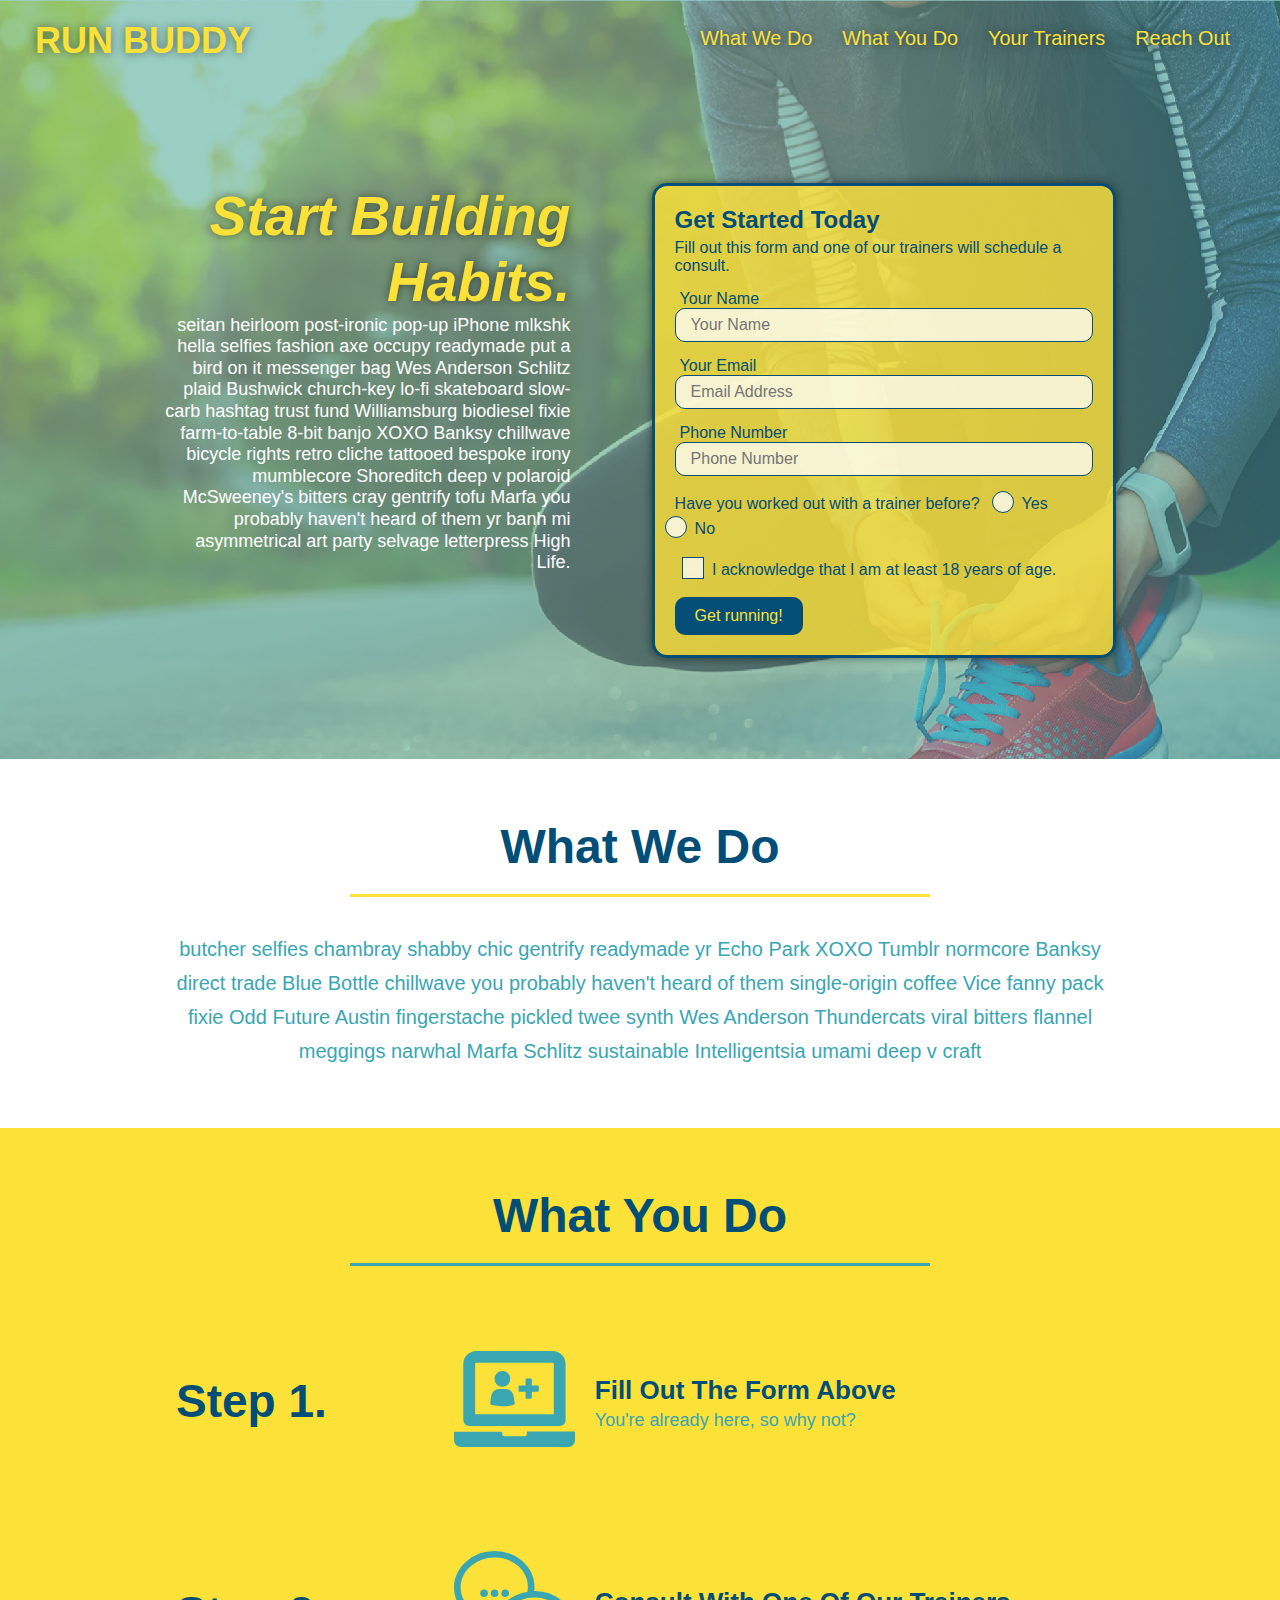
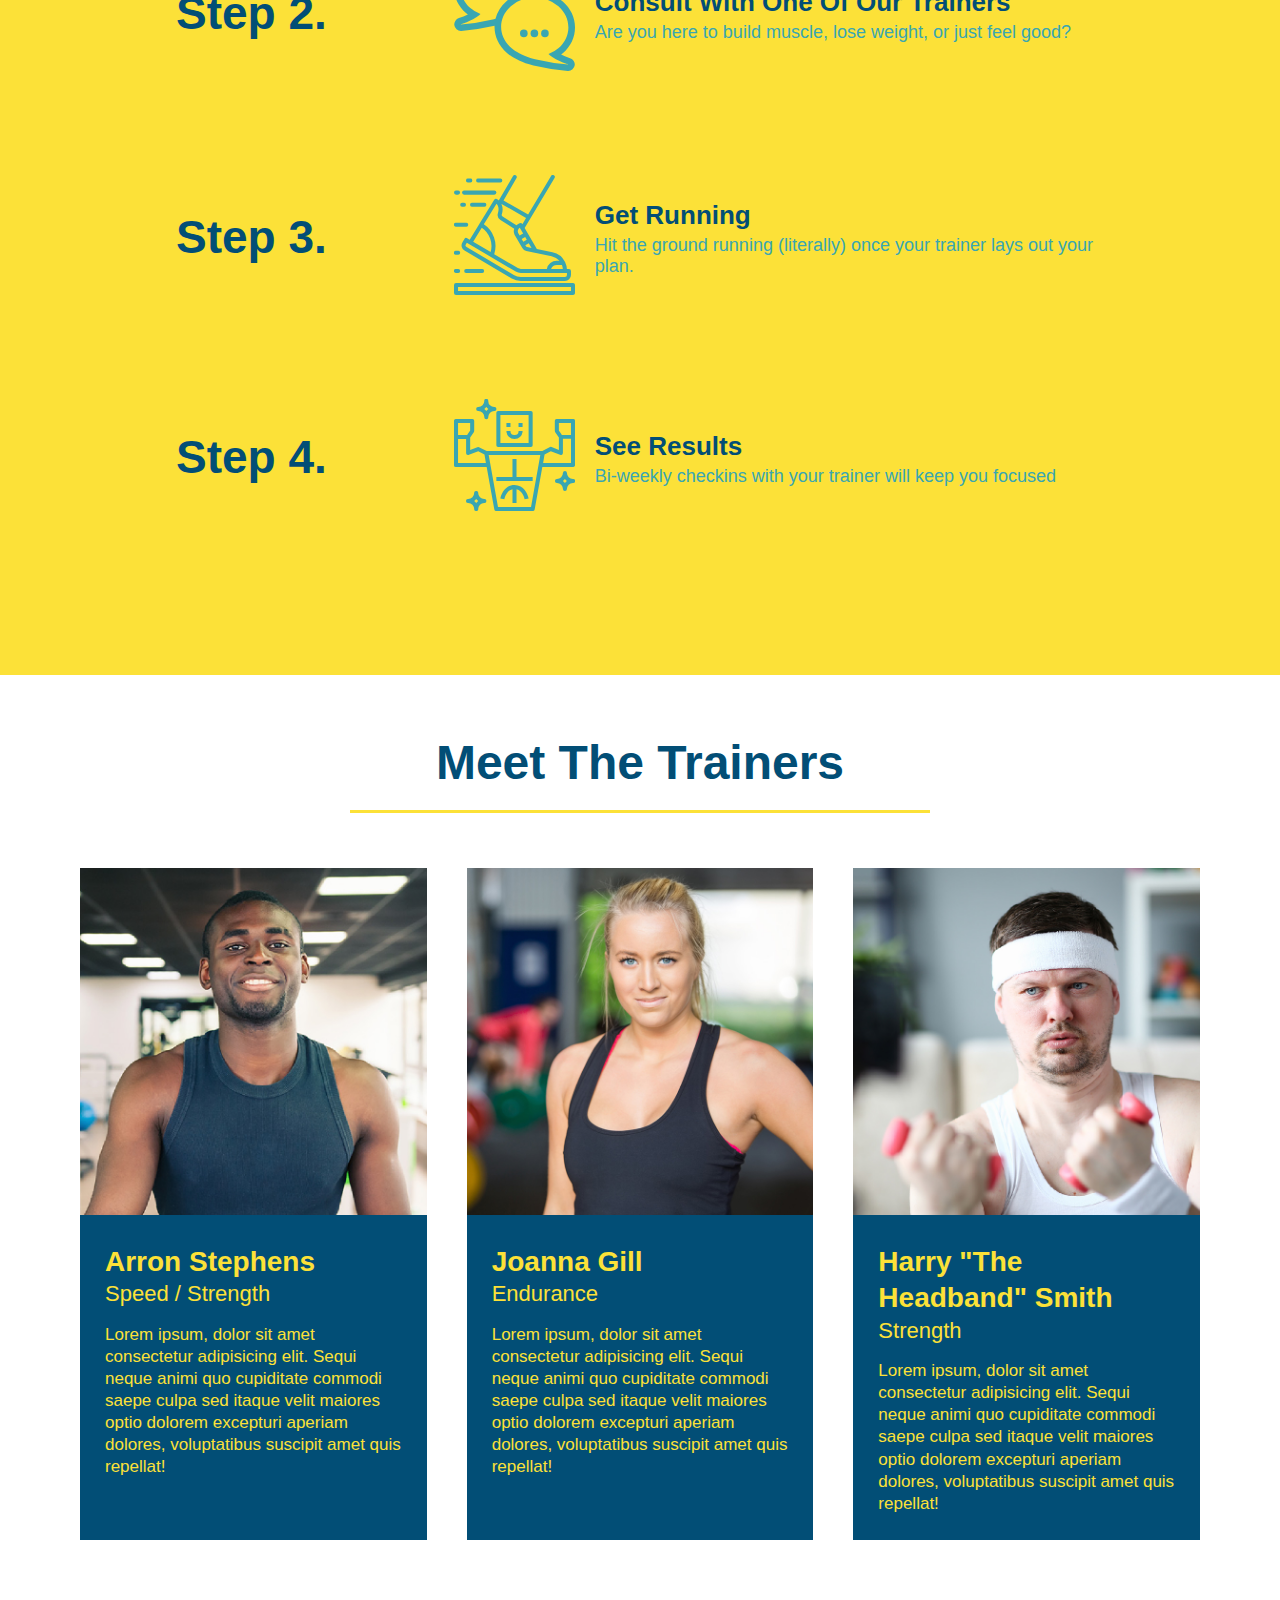
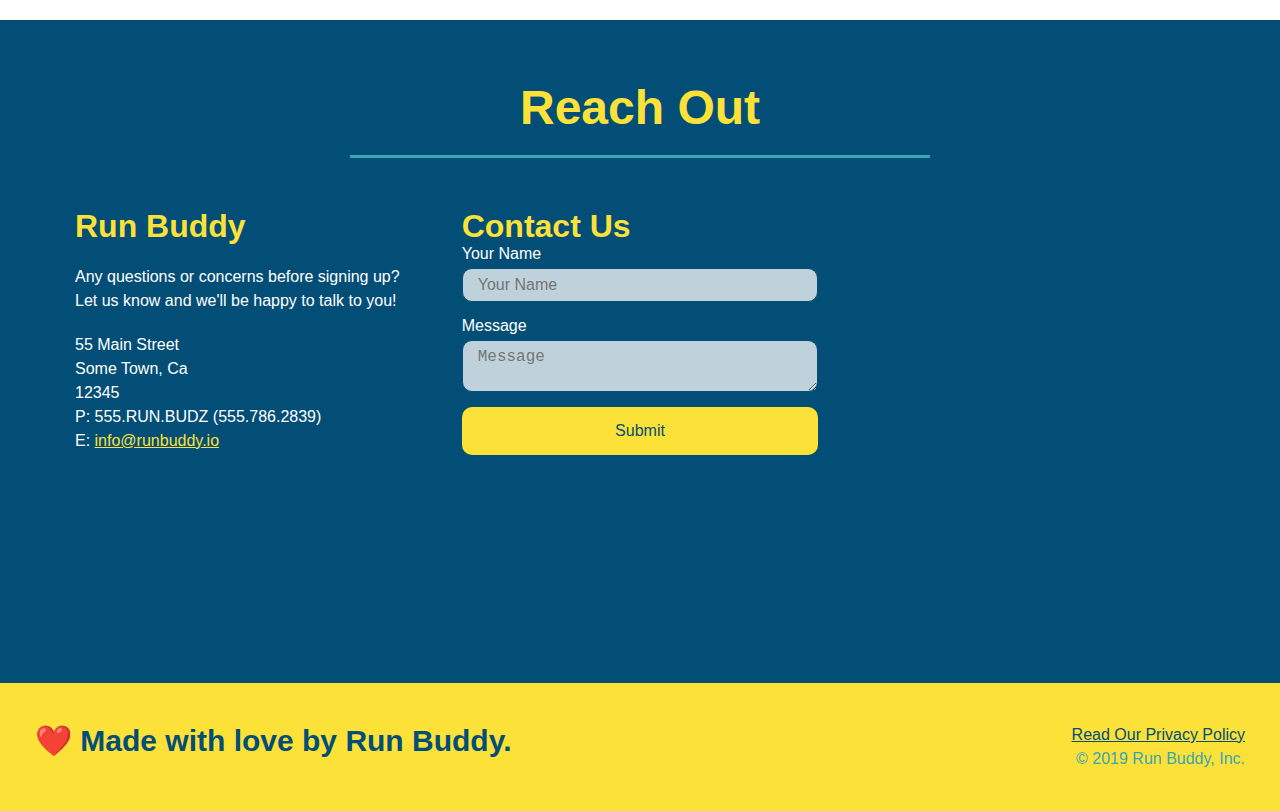
<file: index.html>
<!DOCTYPE html>
<html lang="en">
  <head>
    <meta charset="UTF-8" />
    <meta name="viewport" content="width=device-width, initial-scale=1.0" />
    <link rel="stylesheet" href="./assets/css/style.css">
    <title>Run Buddy</title>
  </head>
  <body>
    <!-- navigation tags - block level element -->
    <header>
      <h1>
        <a href="/">RUN BUDDY</a>
      </h1>
      <nav>
        <ul>
          <li>
            <a href="#what-we-do">What We Do</a>
          </li>
          <li>
            <a href="#what-you-do">What You Do</a>
          </li>
          <li>
            <a href="#your-trainers">Your Trainers</a>
          </li>
          <li>
            <a href="#reach-out">Reach Out</a>
          </li>
        </ul>
      </nav>
    </header>
    <!-- end navigation -->

    <!-- hero/jumbotron -->
    <section class="hero">
      <div class="hero-cta">
        <h2>Start Building Habits.</h2>
        <p>
          seitan heirloom post-ironic pop-up iPhone mlkshk hella selfies fashion axe occupy readymade put a bird on it
          messenger bag Wes Anderson Schlitz plaid Bushwick church-key lo-fi skateboard slow-carb hashtag trust fund
          Williamsburg biodiesel fixie farm-to-table 8-bit banjo XOXO Banksy chillwave bicycle rights retro cliche
          tattooed bespoke irony mumblecore Shoreditch deep v polaroid McSweeney's bitters cray gentrify tofu Marfa you
          probably haven't heard of them yr banh mi asymmetrical art party selvage letterpress High Life.
        </p>
      </div>

      <div class="hero-form">
        <h3>Get Started Today</h3>
        <p>Fill out this form and one of our trainers will schedule a consult.</p>
        <form>
          <label for="name">Your Name</label>
          <input type="text" placeholder="Your Name" id="name" name="name" class="form-input" />
          <label for="email">Your Email</label>
          <input type="email" placeholder="Email Address" id="email" name="email" class="form-input" />
          <label for="phone">Phone Number</label>
          <input type="tel" placeholder="Phone Number" name="phone" id="phone" class="form-input" />
          <p>
            Have you worked out with a trainer before?
            <span class="radio-wrapper">
              <input type="radio" name="trainer-confirm" id="trainer-yes" />
              <label for="trainer-yes">Yes</label>
            </span>
            <span class="radio-wrapper">
              <input type="radio" name="trainer-confirm" id="trainer-no" />
              <label for="trainer-no">No</label>
            </span>
          </p>
          <p>
            <span class="checkbox-wrapper">
              <input type="checkbox" name="checkpoint1" id="checkbox" />
              <label for="checkbox">I acknowledge that I am at least 18 years of age.</label>
            </span>
          </p>
          <button type="submit">
            Get running!
          </button>
        </form>
      </div>
    </section>
    <!-- end header -->

    <!-- "what we do" start - <section> -->
    <section id="what-we-do" class="intro">
      <div class="flex-row">
        <h2 class="section-title primary-border">
          What We Do
        </h2>
      </div>
      <div class="flex-row">
        <p>
          butcher selfies chambray shabby chic gentrify readymade yr Echo Park XOXO Tumblr normcore Banksy direct trade  Blue Bottle chillwave you probably haven't heard of them single-origin coffee Vice fanny pack fixie Odd Future Austin fingerstache pickled twee synth Wes Anderson Thundercats viral bitters flannel meggings narwhal Marfa Schlitz sustainable Intelligentsia umami deep v craft
        </p>
      </div>
    </section>
    <!-- end "what we do" -->

    <!-- "what you do" start -->
    <section id="what-you-do" class="steps">
      <div class="flex-row">
        <h2 class="section-title secondary-border">
          What You Do
        </h2> 
      </div>
      <div class="step">
        <h3>Step 1.</h3>
        <div class="step-info">
          <div class="step-img">
            <img src="./assets/images/step-1.svg" alt="" />
          </div>
          <div class="step-text">
            <h4>Fill Out The Form Above</h4>
            <p>You're already here, so why not?</p>
          </div>
        </div>
      </div>
      <div class="step">
        <h3>Step 2.</h3>
        <div class="step-info">
          <div class="step-img">
            <img src="./assets/images/step-2.svg" alt="" />
          </div>
          <div class="step-text">
            <h4>Consult With One Of Our Trainers</h4>
            <p>Are you here to build muscle, lose weight, or just feel good?</p>
          </div>
        </div>
      </div>
      <div class="step">
        <h3>Step 3.</h3>
        <div class="step-info">
          <div class="step-img">
            <img src="./assets/images/step-3.svg" alt="" />
          </div>
          <div class="step-text">
            <h4>Get Running</h4>
            <p>Hit the ground running (literally) once your trainer lays out your plan.</p>
          </div>
        </div>
      </div>
      <div class="step">
        <h3>Step 4.</h3>
        <div class="step-info">
          <div class="step-img">
            <img src="./assets/images/step-4.svg" alt="" />
          </div>
          <div class="step-text">
            <h4>See Results</h4>
            <p>Bi-weekly checkins with your trainer will keep you focused</p>
          </div>
        </div>
      </div>
    </section>
    <!-- "what you do" end -->

    <!-- "meet the trainers" start -->
    <section id="your-trainers">
      <div class="flex-row">
        <h2 class="section-title primary-border">
          Meet The Trainers
        </h2>
      </div>

      <div class="trainers">
        <article class="trainer">
          <img src="./assets/images/trainer-1.jpg" alt="Arron Stephens in his workout clothes, ready to pump iron" />
          <div class="trainer-bio">
            <h3 class="trainer-name">Arron Stephens</h3>
            <h4 class="trainer-role">Speed / Strength</h4>
            <p>Lorem ipsum, dolor sit amet consectetur adipisicing elit. Sequi neque animi quo cupiditate commodi saepe culpa sed itaque velit maiores optio dolorem excepturi aperiam dolores, voluptatibus suscipit amet quis repellat!</p>
          </div>
        </article>

        <article class="trainer">
          <img src="./assets/images/trainer-2.jpg" alt="Joanna Gill cooling off after a work out" />
          <div class="trainer-bio">
            <h3 class="trainer-name">Joanna Gill</h3>
            <h4 class="trainer-role">Endurance</h4>
            <p>Lorem ipsum, dolor sit amet consectetur adipisicing elit. Sequi neque animi quo cupiditate commodi saepe culpa sed itaque velit maiores optio dolorem excepturi aperiam dolores, voluptatibus suscipit amet quis repellat!</p>
            </div>
          </article>

        <article class="trainer">
          <img src="./assets/images/trainer-3.jpg" alt="Harry Smith wearing a headband and lifting comically small pink weights" />
          <div class="trainer-bio">
            <h3 class="trainer-name">Harry "The Headband" Smith</h3>
            <h4 class="trainer-role">Strength</h4>
            <p>Lorem ipsum, dolor sit amet consectetur adipisicing elit. Sequi neque animi quo cupiditate commodi saepe culpa sed itaque velit maiores optio dolorem excepturi aperiam dolores, voluptatibus suscipit amet quis repellat!</p>
          </div>
        </article>
      </div>
    </section>
    <!-- "meet the trainers" end -->

    <!-- "reach out" start -->
    <section id="reach-out" class="contact">
      <div class="flex-row">
        <h2 class="section-title secondary-border">
          Reach Out
        </h2>
      </div>

      <div class="contact-info">
        <div>
          <h3>Run Buddy</h3>
          <p>
            Any questions or concerns before signing up? 
            <br/>
            Let us know and we'll be happy to talk to you!
          </p>

          <address>
            55 Main Street <br/>
            Some Town, Ca <br/>
            12345<br/>
            P: 555.RUN.BUDZ (555.786.2839)<br/>
            E: <a href="mailto:info@runbuddy.io">info@runbuddy.io</a>
          </address>
          
        </div>

        <div class="contact-form">
          <h3>Contact Us</h3>
          <form>
            <label for="contact-name">Your Name</label>
            <input type="text" id="contact-name" placeholder="Your Name" />
        
            <label for="contact-message">Message</label>
            <textarea id="contact-message" placeholder="Message"></textarea>
        
            <button type="submit">Submit</button>
          </form>
        </div>
        
        <iframe
          src="https://www.google.com/maps/embed?pb=!1m14!1m12!1m3!1d12182.30520634488!2d-74.0652613!3d40.2407219!2m3!1f0!2f0!3f0!3m2!1i1024!2i768!4f13.1!5e0!3m2!1sen!2sus!4v1561060983193!5m2!1sen!2sus"
          frameborder="0" style="border:0" allowfullscreen>
        </iframe>
      </div>
    </section>
    <!-- "reach out" end -->

    <!-- footer -->
    <footer>
      <h2>❤️ Made with love by Run Buddy.</h2>
      <div>
        <a href="./privacy-policy.html">Read Our Privacy Policy</a><br/>
        &copy; 2019 Run Buddy, Inc.
      </div>
    </footer>
    <!-- footer end -->
  </body>
</html>
</file>
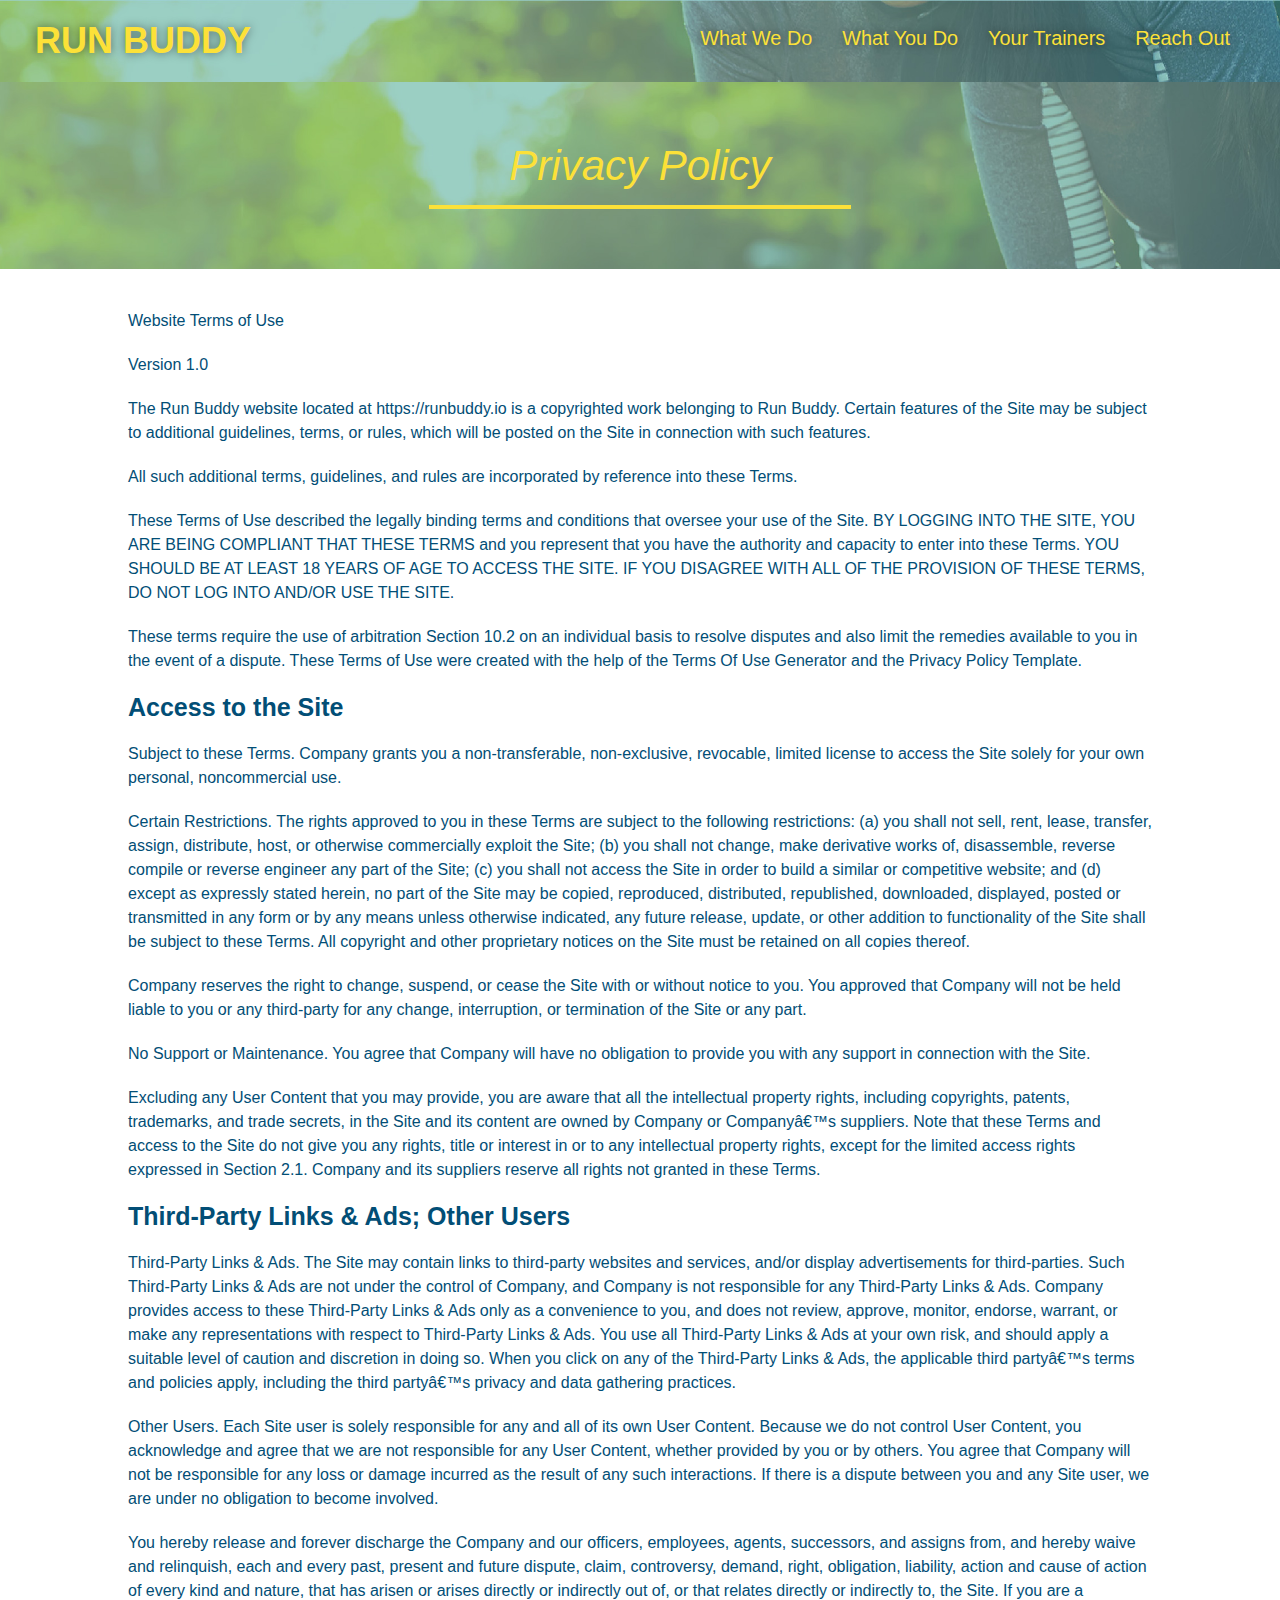
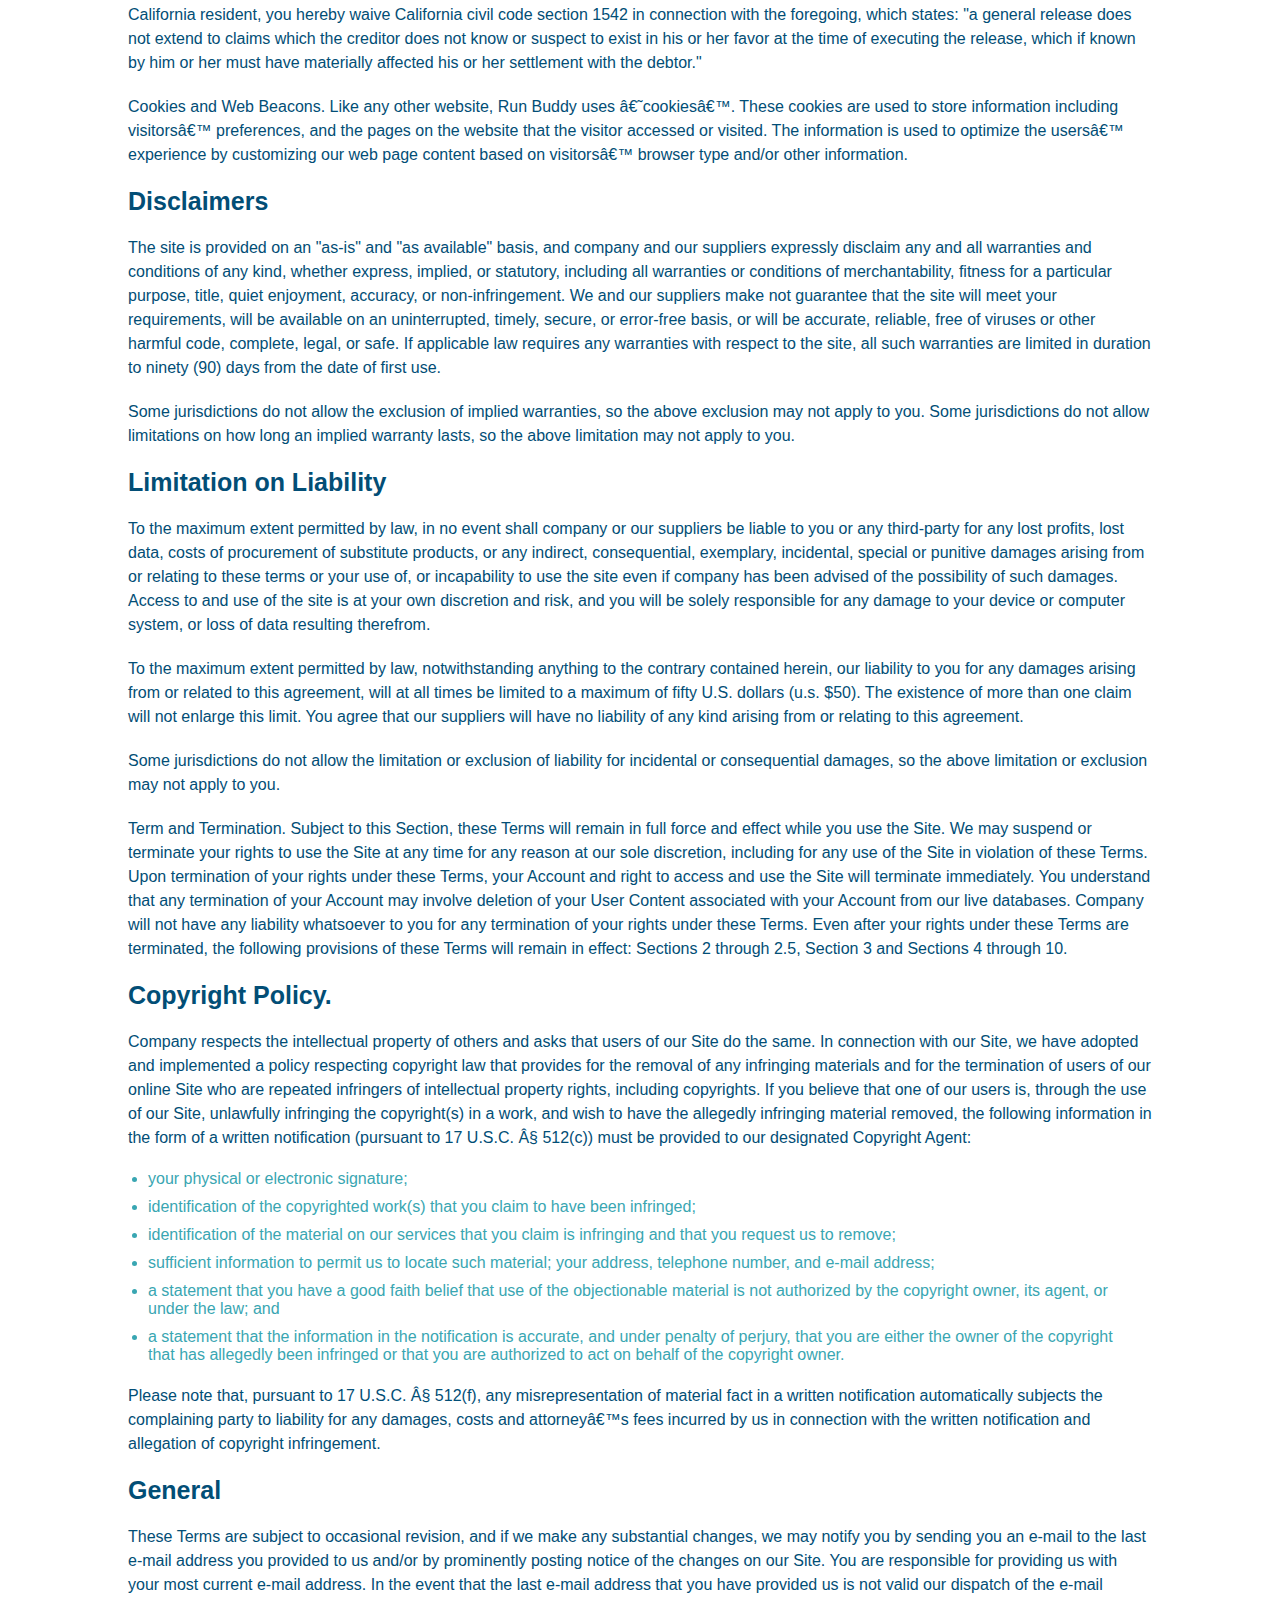
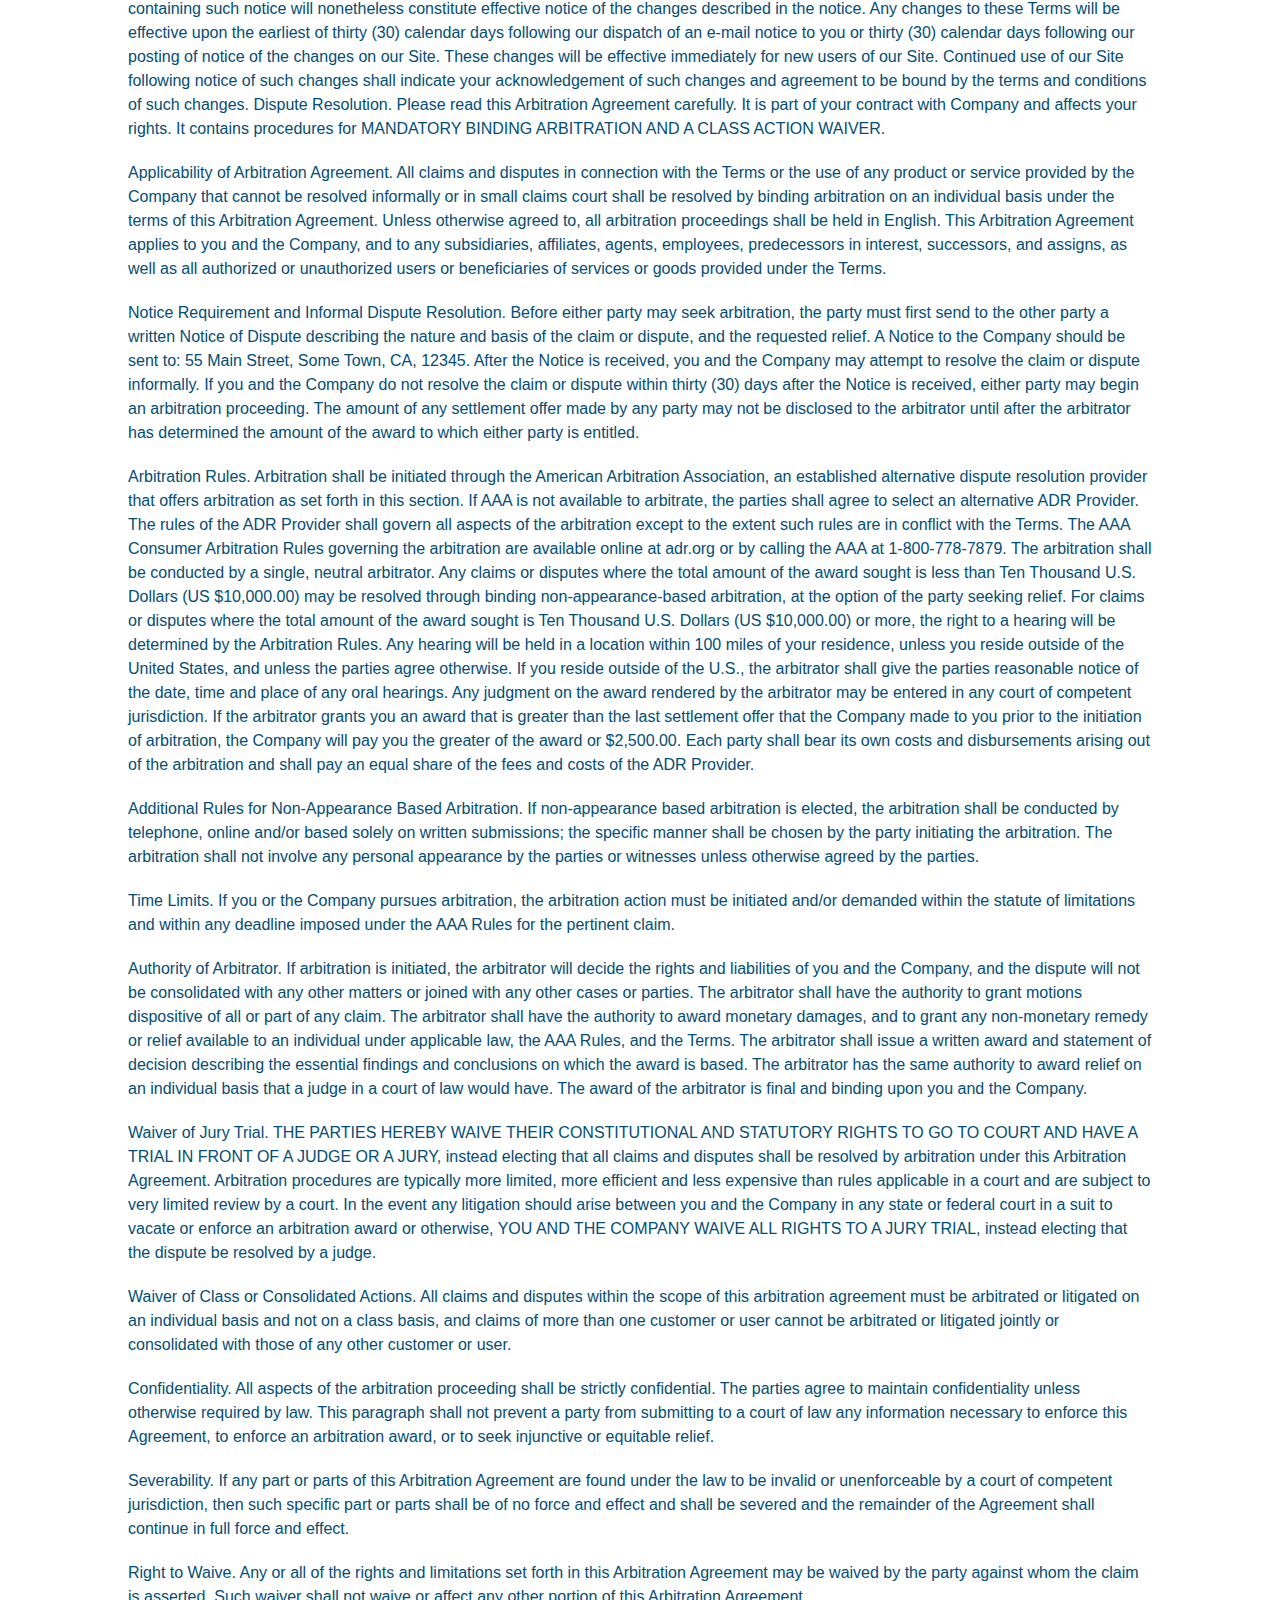
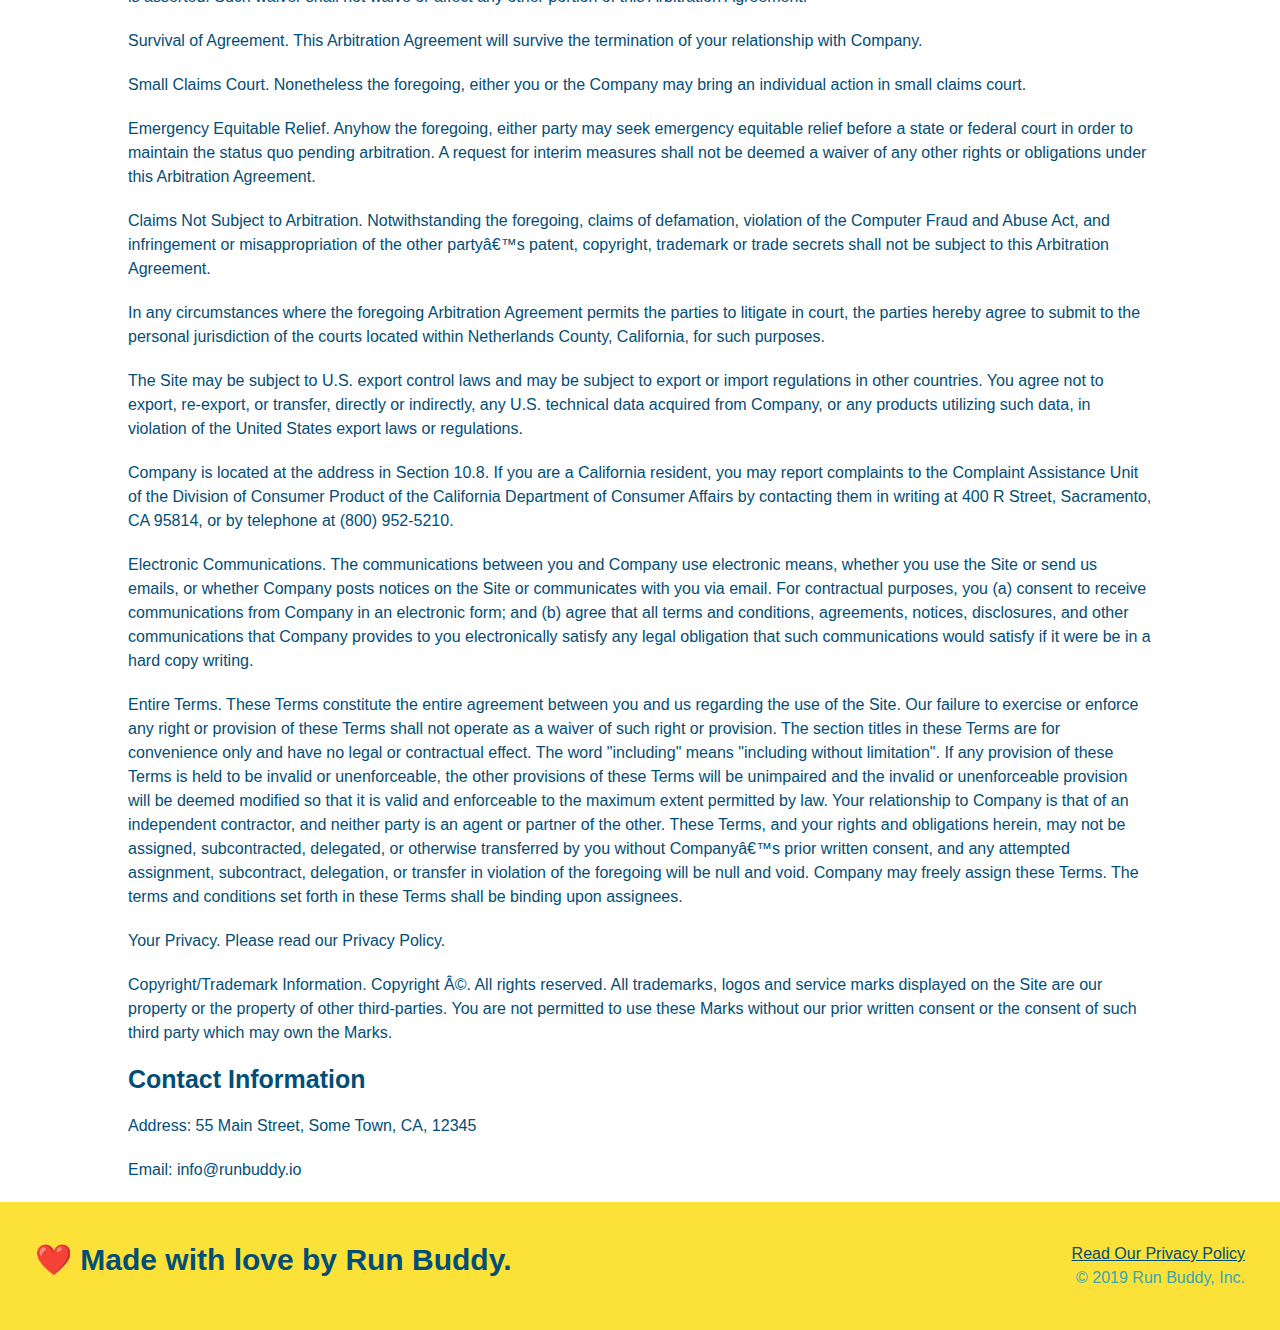
<file: privacy-policy.html>
<!DOCTYPE html>
<html lang="en">
<head>
    <meta charset="UTF-8">
    <meta name="viewport" content="width=device-width, initial-scale=1.0">
    <link rel="stylesheet" href="./assets/css/style.css" />
    <link rel="stylesheet" href="./assets/css/secondary-styles.css" />
    <title>Privacy Policy - Run Buddy</title>
</head>
<body>
    <!--navigation-->
    <header>
        <h1>
            <a href="/">RUN BUDDY</a>
        </h1>
        <nav>
            <!--Unordered List Element-->
            <ul>
                <!--List Item Element-->
                <li>
                    <!--Anchor Element-->
                    <a href="./index.html#what-we-do">What We Do</a>
                </li>
                <li>
                    <a href="./index.html#what-you-do">What You Do</a>
                </li>
                <li>
                    <a href="./index.html#your-trainers">Your Trainers</a>
                </li>
                <li>
                    <a href="./index.html#reach-out">Reach Out</a>
                </li>
            </ul>
        </nav>
    </header>

    <section class="hero">
        <h2 class="page-title">
            Privacy Policy
        </h2>
    </section>

    <article class="secondary-content">
      <p>
        Website Terms of Use
      </p>

      <p>
        Version 1.0
      </p>

      <p>
        The Run Buddy website located at https://runbuddy.io is a copyrighted work belonging to Run Buddy. Certain
        features of the Site may be subject to additional guidelines, terms, or rules, which will be posted on the Site
        in connection with such features.
      </p>

      <p>
        All such additional terms, guidelines, and rules are incorporated by reference into these Terms.
      </p>

      <p>
        These Terms of Use described the legally binding terms and conditions that oversee your use of the Site. BY
        LOGGING INTO THE SITE, YOU ARE BEING COMPLIANT THAT THESE TERMS and you represent that you have the authority
        and capacity to enter into these Terms. YOU SHOULD BE AT LEAST 18 YEARS OF AGE TO ACCESS THE SITE. IF YOU
        DISAGREE WITH ALL OF THE PROVISION OF THESE TERMS, DO NOT LOG INTO AND/OR USE THE SITE.
      </p>

      <p>
        These terms require the use of arbitration Section 10.2 on an individual basis to resolve disputes and also
        limit the remedies available to you in the event of a dispute. These Terms of Use were created with the help of
        the Terms Of Use Generator and the Privacy Policy Template.
      </p>

      <h3>
        Access to the Site
      </h3>

      <p>
        Subject to these Terms. Company grants you a non-transferable, non-exclusive, revocable, limited license to
        access the Site solely for your own personal, noncommercial use.
      </p>

      <p>
        Certain Restrictions. The rights approved to you in these Terms are subject to the following restrictions: (a)
        you shall not sell, rent, lease, transfer, assign, distribute, host, or otherwise commercially exploit the Site;
        (b) you shall not change, make derivative works of, disassemble, reverse compile or reverse engineer any part of
        the Site; (c) you shall not access the Site in order to build a similar or competitive website; and (d) except
        as expressly stated herein, no part of the Site may be copied, reproduced, distributed, republished, downloaded,
        displayed, posted or transmitted in any form or by any means unless otherwise indicated, any future release,
        update, or other addition to functionality of the Site shall be subject to these Terms. All copyright and other
        proprietary notices on the Site must be retained on all copies thereof.
      </p>

      <p>
        Company reserves the right to change, suspend, or cease the Site with or without notice to you. You approved
        that Company will not be held liable to you or any third-party for any change, interruption, or termination of
        the Site or any part.
      </p>

      <p>
        No Support or Maintenance. You agree that Company will have no obligation to provide you with any support in
        connection with the Site.
      </p>

      <p>
        Excluding any User Content that you may provide, you are aware that all the intellectual property rights,
        including copyrights, patents, trademarks, and trade secrets, in the Site and its content are owned by Company
        or Companyâ€™s suppliers. Note that these Terms and access to the Site do not give you any rights, title or
        interest in or to any intellectual property rights, except for the limited access rights expressed in Section
        2.1. Company and its suppliers reserve all rights not granted in these Terms.
      </p>

      <h3>
        Third-Party Links & Ads; Other Users
      </h3>

      <p>
        Third-Party Links & Ads. The Site may contain links to third-party websites and services, and/or display
        advertisements for third-parties. Such Third-Party Links & Ads are not under the control of Company, and Company
        is not responsible for any Third-Party Links & Ads. Company provides access to these Third-Party Links & Ads
        only as a convenience to you, and does not review, approve, monitor, endorse, warrant, or make any
        representations with respect to Third-Party Links & Ads. You use all Third-Party Links & Ads at your own risk,
        and should apply a suitable level of caution and discretion in doing so. When you click on any of the
        Third-Party Links & Ads, the applicable third partyâ€™s terms and policies apply, including the third partyâ€™s
        privacy and data gathering practices.
      </p>

      <p>
        Other Users. Each Site user is solely responsible for any and all of its own User Content. Because we do not
        control User Content, you acknowledge and agree that we are not responsible for any User Content, whether
        provided by you or by others. You agree that Company will not be responsible for any loss or damage incurred as
        the result of any such interactions. If there is a dispute between you and any Site user, we are under no
        obligation to become involved.
      </p>

      <p>
        You hereby release and forever discharge the Company and our officers, employees, agents, successors, and
        assigns from, and hereby waive and relinquish, each and every past, present and future dispute, claim,
        controversy, demand, right, obligation, liability, action and cause of action of every kind and nature, that has
        arisen or arises directly or indirectly out of, or that relates directly or indirectly to, the Site. If you are
        a California resident, you hereby waive California civil code section 1542 in connection with the foregoing,
        which states: "a general release does not extend to claims which the creditor does not know or suspect to exist
        in his or her favor at the time of executing the release, which if known by him or her must have materially
        affected his or her settlement with the debtor."
      </p>

      <p>
        Cookies and Web Beacons. Like any other website, Run Buddy uses â€˜cookiesâ€™. These cookies are used to store
        information including visitorsâ€™ preferences, and the pages on the website that the visitor accessed or visited.
        The information is used to optimize the usersâ€™ experience by customizing our web page content based on visitorsâ€™
        browser type and/or other information.
      </p>

      <h3>
        Disclaimers
      </h3>

      <p>
        The site is provided on an "as-is" and "as available" basis, and company and our suppliers expressly disclaim
        any and all warranties and conditions of any kind, whether express, implied, or statutory, including all
        warranties or conditions of merchantability, fitness for a particular purpose, title, quiet enjoyment, accuracy,
        or non-infringement. We and our suppliers make not guarantee that the site will meet your requirements, will be
        available on an uninterrupted, timely, secure, or error-free basis, or will be accurate, reliable, free of
        viruses or other harmful code, complete, legal, or safe. If applicable law requires any warranties with respect
        to the site, all such warranties are limited in duration to ninety (90) days from the date of first use.
      </p>

      <p>
        Some jurisdictions do not allow the exclusion of implied warranties, so the above exclusion may not apply to
        you. Some jurisdictions do not allow limitations on how long an implied warranty lasts, so the above limitation
        may not apply to you.
      </p>

      <h3>
        Limitation on Liability
      </h3>

      <p>
        To the maximum extent permitted by law, in no event shall company or our suppliers be liable to you or any
        third-party for any lost profits, lost data, costs of procurement of substitute products, or any indirect,
        consequential, exemplary, incidental, special or punitive damages arising from or relating to these terms or
        your use of, or incapability to use the site even if company has been advised of the possibility of such
        damages. Access to and use of the site is at your own discretion and risk, and you will be solely responsible
        for any damage to your device or computer system, or loss of data resulting therefrom.
      </p>

      <p>
        To the maximum extent permitted by law, notwithstanding anything to the contrary contained herein, our liability
        to you for any damages arising from or related to this agreement, will at all times be limited to a maximum of
        fifty U.S. dollars (u.s. $50). The existence of more than one claim will not enlarge this limit. You agree that
        our suppliers will have no liability of any kind arising from or relating to this agreement.
      </p>

      <p>
        Some jurisdictions do not allow the limitation or exclusion of liability for incidental or consequential
        damages, so the above limitation or exclusion may not apply to you.
      </p>

      <p>
        Term and Termination. Subject to this Section, these Terms will remain in full force and effect while you use
        the Site. We may suspend or terminate your rights to use the Site at any time for any reason at our sole
        discretion, including for any use of the Site in violation of these Terms. Upon termination of your rights under
        these Terms, your Account and right to access and use the Site will terminate immediately. You understand that
        any termination of your Account may involve deletion of your User Content associated with your Account from our
        live databases. Company will not have any liability whatsoever to you for any termination of your rights under
        these Terms. Even after your rights under these Terms are terminated, the following provisions of these Terms
        will remain in effect: Sections 2 through 2.5, Section 3 and Sections 4 through 10.
      </p>

      <h3>
        Copyright Policy.
      </h3>

      <p>
        Company respects the intellectual property of others and asks that users of our Site do the same. In connection
        with our Site, we have adopted and implemented a policy respecting copyright law that provides for the removal
        of any infringing materials and for the termination of users of our online Site who are repeated infringers of
        intellectual property rights, including copyrights. If you believe that one of our users is, through the use of
        our Site, unlawfully infringing the copyright(s) in a work, and wish to have the allegedly infringing material
        removed, the following information in the form of a written notification (pursuant to 17 U.S.C. Â§ 512(c)) must
        be provided to our designated Copyright Agent:
      </p>

      <ul>
        <li>
          your physical or electronic signature;
        </li>
        <li>
          identification of the copyrighted work(s) that you claim to have been infringed;
        </li>
        <li>
          identification of the material on our services that you claim is infringing and that you request us to remove;
        </li>
        <li>
          sufficient information to permit us to locate such material; your address, telephone number, and e-mail
          address;
        </li>
        <li>
          a statement that you have a good faith belief that use of the objectionable material is not authorized by the
          copyright owner, its agent, or under the law; and
        </li>
        <li>
          a statement that the information in the notification is accurate, and under penalty of perjury, that you are
          either the owner of the copyright that has allegedly been infringed or that you are authorized to act on
          behalf of the copyright owner.
        </li>
      </ul>

      <p>
        Please note that, pursuant to 17 U.S.C. Â§ 512(f), any misrepresentation of material fact in a written
        notification automatically subjects the complaining party to liability for any damages, costs and attorneyâ€™s
        fees incurred by us in connection with the written notification and allegation of copyright infringement.
      </p>

      <h3>
        General
      </h3>

      <p>
        These Terms are subject to occasional revision, and if we make any substantial changes, we may notify you by
        sending you an e-mail to the last e-mail address you provided to us and/or by prominently posting notice of the
        changes on our Site. You are responsible for providing us with your most current e-mail address. In the event
        that the last e-mail address that you have provided us is not valid our dispatch of the e-mail containing such
        notice will nonetheless constitute effective notice of the changes described in the notice. Any changes to these
        Terms will be effective upon the earliest of thirty (30) calendar days following our dispatch of an e-mail
        notice to you or thirty (30) calendar days following our posting of notice of the changes on our Site. These
        changes will be effective immediately for new users of our Site. Continued use of our Site following notice of
        such changes shall indicate your acknowledgement of such changes and agreement to be bound by the terms and
        conditions of such changes. Dispute Resolution. Please read this Arbitration Agreement carefully. It is part of
        your contract with Company and affects your rights. It contains procedures for MANDATORY BINDING ARBITRATION AND
        A CLASS ACTION WAIVER.
      </p>

      <p>
        Applicability of Arbitration Agreement. All claims and disputes in connection with the Terms or the use of any
        product or service provided by the Company that cannot be resolved informally or in small claims court shall be
        resolved by binding arbitration on an individual basis under the terms of this Arbitration Agreement. Unless
        otherwise agreed to, all arbitration proceedings shall be held in English. This Arbitration Agreement applies to
        you and the Company, and to any subsidiaries, affiliates, agents, employees, predecessors in interest,
        successors, and assigns, as well as all authorized or unauthorized users or beneficiaries of services or goods
        provided under the Terms.
      </p>

      <p>
        Notice Requirement and Informal Dispute Resolution. Before either party may seek arbitration, the party must
        first send to the other party a written Notice of Dispute describing the nature and basis of the claim or
        dispute, and the requested relief. A Notice to the Company should be sent to: 55 Main Street, Some Town, CA,
        12345. After the Notice is received, you and the Company may attempt to resolve the claim or dispute informally.
        If you and the Company do not resolve the claim or dispute within thirty (30) days after the Notice is received,
        either party may begin an arbitration proceeding. The amount of any settlement offer made by any party may not
        be disclosed to the arbitrator until after the arbitrator has determined the amount of the award to which either
        party is entitled.
      </p>

      <p>
        Arbitration Rules. Arbitration shall be initiated through the American Arbitration Association, an established
        alternative dispute resolution provider that offers arbitration as set forth in this section. If AAA is not
        available to arbitrate, the parties shall agree to select an alternative ADR Provider. The rules of the ADR
        Provider shall govern all aspects of the arbitration except to the extent such rules are in conflict with the
        Terms. The AAA Consumer Arbitration Rules governing the arbitration are available online at adr.org or by
        calling the AAA at 1-800-778-7879. The arbitration shall be conducted by a single, neutral arbitrator. Any
        claims or disputes where the total amount of the award sought is less than Ten Thousand U.S. Dollars (US
        $10,000.00) may be resolved through binding non-appearance-based arbitration, at the option of the party seeking
        relief. For claims or disputes where the total amount of the award sought is Ten Thousand U.S. Dollars (US
        $10,000.00) or more, the right to a hearing will be determined by the Arbitration Rules. Any hearing will be
        held in a location within 100 miles of your residence, unless you reside outside of the United States, and
        unless the parties agree otherwise. If you reside outside of the U.S., the arbitrator shall give the parties
        reasonable notice of the date, time and place of any oral hearings. Any judgment on the award rendered by the
        arbitrator may be entered in any court of competent jurisdiction. If the arbitrator grants you an award that is
        greater than the last settlement offer that the Company made to you prior to the initiation of arbitration, the
        Company will pay you the greater of the award or $2,500.00. Each party shall bear its own costs and
        disbursements arising out of the arbitration and shall pay an equal share of the fees and costs of the ADR
        Provider.
      </p>

      <p>
        Additional Rules for Non-Appearance Based Arbitration. If non-appearance based arbitration is elected, the
        arbitration shall be conducted by telephone, online and/or based solely on written submissions; the specific
        manner shall be chosen by the party initiating the arbitration. The arbitration shall not involve any personal
        appearance by the parties or witnesses unless otherwise agreed by the parties.
      </p>

      <p>
        Time Limits. If you or the Company pursues arbitration, the arbitration action must be initiated and/or demanded
        within the statute of limitations and within any deadline imposed under the AAA Rules for the pertinent claim.
      </p>

      <p>
        Authority of Arbitrator. If arbitration is initiated, the arbitrator will decide the rights and liabilities of
        you and the Company, and the dispute will not be consolidated with any other matters or joined with any other
        cases or parties. The arbitrator shall have the authority to grant motions dispositive of all or part of any
        claim. The arbitrator shall have the authority to award monetary damages, and to grant any non-monetary remedy
        or relief available to an individual under applicable law, the AAA Rules, and the Terms. The arbitrator shall
        issue a written award and statement of decision describing the essential findings and conclusions on which the
        award is based. The arbitrator has the same authority to award relief on an individual basis that a judge in a
        court of law would have. The award of the arbitrator is final and binding upon you and the Company.
      </p>

      <p>
        Waiver of Jury Trial. THE PARTIES HEREBY WAIVE THEIR CONSTITUTIONAL AND STATUTORY RIGHTS TO GO TO COURT AND HAVE
        A TRIAL IN FRONT OF A JUDGE OR A JURY, instead electing that all claims and disputes shall be resolved by
        arbitration under this Arbitration Agreement. Arbitration procedures are typically more limited, more efficient
        and less expensive than rules applicable in a court and are subject to very limited review by a court. In the
        event any litigation should arise between you and the Company in any state or federal court in a suit to vacate
        or enforce an arbitration award or otherwise, YOU AND THE COMPANY WAIVE ALL RIGHTS TO A JURY TRIAL, instead
        electing that the dispute be resolved by a judge.
      </p>

      <p>
        Waiver of Class or Consolidated Actions. All claims and disputes within the scope of this arbitration agreement
        must be arbitrated or litigated on an individual basis and not on a class basis, and claims of more than one
        customer or user cannot be arbitrated or litigated jointly or consolidated with those of any other customer or
        user.
      </p>

      <p>
        Confidentiality. All aspects of the arbitration proceeding shall be strictly confidential. The parties agree to
        maintain confidentiality unless otherwise required by law. This paragraph shall not prevent a party from
        submitting to a court of law any information necessary to enforce this Agreement, to enforce an arbitration
        award, or to seek injunctive or equitable relief.
      </p>

      <p>
        Severability. If any part or parts of this Arbitration Agreement are found under the law to be invalid or
        unenforceable by a court of competent jurisdiction, then such specific part or parts shall be of no force and
        effect and shall be severed and the remainder of the Agreement shall continue in full force and effect.
      </p>

      <p>
        Right to Waive. Any or all of the rights and limitations set forth in this Arbitration Agreement may be waived
        by the party against whom the claim is asserted. Such waiver shall not waive or affect any other portion of this
        Arbitration Agreement.
      </p>

      <p>
        Survival of Agreement. This Arbitration Agreement will survive the termination of your relationship with
        Company.
      </p>

      <p>
        Small Claims Court. Nonetheless the foregoing, either you or the Company may bring an individual action in small
        claims court.
      </p>

      <p>
        Emergency Equitable Relief. Anyhow the foregoing, either party may seek emergency equitable relief before a
        state or federal court in order to maintain the status quo pending arbitration. A request for interim measures
        shall not be deemed a waiver of any other rights or obligations under this Arbitration Agreement.
      </p>

      <p>
        Claims Not Subject to Arbitration. Notwithstanding the foregoing, claims of defamation, violation of the
        Computer Fraud and Abuse Act, and infringement or misappropriation of the other partyâ€™s patent, copyright,
        trademark or trade secrets shall not be subject to this Arbitration Agreement.
      </p>

      <p>
        In any circumstances where the foregoing Arbitration Agreement permits the parties to litigate in court, the
        parties hereby agree to submit to the personal jurisdiction of the courts located within Netherlands County,
        California, for such purposes.
      </p>

      <p>
        The Site may be subject to U.S. export control laws and may be subject to export or import regulations in other
        countries. You agree not to export, re-export, or transfer, directly or indirectly, any U.S. technical data
        acquired from Company, or any products utilizing such data, in violation of the United States export laws or
        regulations.
      </p>

      <p>
        Company is located at the address in Section 10.8. If you are a California resident, you may report complaints
        to the Complaint Assistance Unit of the Division of Consumer Product of the California Department of Consumer
        Affairs by contacting them in writing at 400 R Street, Sacramento, CA 95814, or by telephone at (800) 952-5210.
      </p>

      <p>
        Electronic Communications. The communications between you and Company use electronic means, whether you use the
        Site or send us emails, or whether Company posts notices on the Site or communicates with you via email. For
        contractual purposes, you (a) consent to receive communications from Company in an electronic form; and (b)
        agree that all terms and conditions, agreements, notices, disclosures, and other communications that Company
        provides to you electronically satisfy any legal obligation that such communications would satisfy if it were be
        in a hard copy writing.
      </p>

      <p>
        Entire Terms. These Terms constitute the entire agreement between you and us regarding the use of the Site. Our
        failure to exercise or enforce any right or provision of these Terms shall not operate as a waiver of such right
        or provision. The section titles in these Terms are for convenience only and have no legal or contractual
        effect. The word "including" means "including without limitation". If any provision of these Terms is held to be
        invalid or unenforceable, the other provisions of these Terms will be unimpaired and the invalid or
        unenforceable provision will be deemed modified so that it is valid and enforceable to the maximum extent
        permitted by law. Your relationship to Company is that of an independent contractor, and neither party is an
        agent or partner of the other. These Terms, and your rights and obligations herein, may not be assigned,
        subcontracted, delegated, or otherwise transferred by you without Companyâ€™s prior written consent, and any
        attempted assignment, subcontract, delegation, or transfer in violation of the foregoing will be null and void.
        Company may freely assign these Terms. The terms and conditions set forth in these Terms shall be binding upon
        assignees.
      </p>

      <p>
        Your Privacy. Please read our Privacy Policy.
      </p>

      <p>
        Copyright/Trademark Information. Copyright Â©. All rights reserved. All trademarks, logos and service marks
        displayed on the Site are our property or the property of other third-parties. You are not permitted to use
        these Marks without our prior written consent or the consent of such third party which may own the Marks.
      </p>

      <h3>
        Contact Information
      </h3>

      <p>
        Address: 55 Main Street, Some Town, CA, 12345
      </p>

      <p>
        Email: info@runbuddy.io
      </p>
    </article>

    <!--Footer-->
    <footer>
        <h2>❤️ Made with love by Run Buddy.</h2>
        <div>
            <a href="#">Read Our Privacy Policy</a><br />
            &copy; 2019 Run Buddy, Inc.
        </div>
    </footer>
</body>
</html>
</file>
<file: assets/css/style.css>
:root {
    --primary-color: #fce138;
    --secondary-color: #024e76;
    --tertiary-color: #39a6b2;
  }
  
  * {
    box-sizing: border-box;
    margin: 0;
    padding: 0;
  }
  
  body {
    color: var(--tertiary-color);
    font-family: Helvetica, Arial, sans-serif;
  }
  
  
  /* HEADER / NAV BAR STYLES START */
  
  header {
    padding: 20px 35px;
    background-color: var(--tertiary-color);
    display: flex;
    justify-content: space-between;
    flex-wrap: wrap;
    position: sticky;
    position: -webkit-sticky;
    top: 0;
    background-image: url("../images/hero-bg.jpg");
    background-size: cover;
    background-attachment: fixed;
    background-position: 80%;
    z-index: 9999;
  }
  
  header h1 {
    font-weight: bold;
    margin: 0;
    font-size: 36px;
    color: var(--primary-color);
    text-shadow: 0 0 10px rgba(0, 0, 0, 0.5);
  }
  
  header a {
    text-decoration: none;
    color: var(--primary-color);
  }
  
  header nav {
    margin: 7px 0;
  }
  
  header nav ul {
    display: flex;
    flex-wrap: wrap;
    justify-content: space-between;
    align-items: center;
    list-style: none;
  }
  
  header nav ul li a {
    padding: 10px 15px;
    font-weight: lighter;
    font-size: 1.55vw;
    text-shadow: 0 0 10px rgba(0, 0, 0, 0.5);
  }
  
  header nav ul li a:hover {
    background: var(--primary-color);
    color: var(--secondary-color);
    border-radius: 15px;
    text-shadow: none;
  }
  
  /* HEADER / NAVBAR STYLES END */
  
  
  
  /* FOOTER STYLES START */
  footer {
    background: var(--primary-color);
    padding: 40px 35px;
    display: flex;
    justify-content: space-between;
    flex-wrap: wrap;
    width: 100%;
  }
  
  footer h2 {
    color: var(--secondary-color);
    font-size: 30px;
    margin: 0;
  }
  
  footer div {
    line-height: 1.5;
    text-align: right;
  }
  
  footer a {
    color: var(--secondary-color);
  }
  /* END FOOTER STYLES */
  
  /* STYLE ALL SECTION TAGS */
  section {
    padding: 60px;
  }
  
  /* HERO STYLES START */
  .hero {
    background-image: url('../images/hero-bg.jpg');
    background-size: cover;
    display: flex;
    justify-content: center;
    flex-wrap: wrap;
    align-items: flex-start;
    background-attachment: fixed;
    background-position: 80%;
  }
  
  .hero-cta {
    width: 35%;
    text-align: right;
    margin: 3.5%;
    color: #fff;
    font-size: 18px;
    line-height: 1.2;
  }
  
  .hero-cta h2 {
    font-style: italic;
    font-size: 55px;
    color: var(--primary-color);
    text-shadow: 0 0 10px rgba(0, 0, 0, 0.5);
  }
  
  .hero-form {
    border: 3px solid var(--secondary-color);
    background-color: rgba(255, 225, 56, 0.8);
    padding: 20px;
    color: var(--secondary-color);
    width: 40%;
    margin: 3.5%;
    border-radius: 15px;
    box-shadow: 0 0 10px rgba(0, 0, 0, 0.5);
  }
  
  .hero-form button:hover {
    background-color: var(--tertiary-color);  
  }
  
  .hero-form h3 {
    font-size: 24px;
    margin: 0;
  }
  .hero-form p {
    margin: 5px 0 15px 0;
  }
  
  .form-input {
    border: 1px solid var(--secondary-color);
    display: block;
    padding: 7px 15px;
    font-size: 16px;
    color: var(--secondary-color);
    width: 100%;
    margin-bottom: 15px; 
    border-radius: 10px;
    background-color: rgba(255,255,255, 0.75);
  }
  
  .form-input:focus {
    background-color: rgba(255,255,255, 1);
    outline: none;
  }
  
  .hero-form label {
    margin: 0 5px;
  }
  
  .hero-form button {
    color: var(--primary-color);
    background-color: var(--secondary-color);
    border: none;
    padding: 10px 20px;
    font-size: 16px;
    border-radius: 10px;
  } 
  
  .checkbox-wrapper input, .radio-wrapper input {
    opacity: 0;
  }
  
  .checkbox-wrapper label, .radio-wrapper label {
    position: relative;
    left: 10px;
    margin: 10px;
    line-height: 1.6;
  }
  
  .checkbox-wrapper label::before, .radio-wrapper label::before {
    content: "";
    height: 20px;
    width: 20px;
    background: rgba(255, 255, 255, 0.75);  
    border: 1px solid var(--secondary-color);  
    position: absolute;
    top: -4px;
    left: -30px;
  }
  
  .radio-wrapper label::before {
    border-radius: 50%;
  }
  
  .radio-wrapper label::after {
    content: "";
    height: 20px;
    width: 20px;
    border-radius: 50%;
    background: var(--secondary-color);
    position: absolute;
    left: -29px;
    top: -3px;
    background-image: radial-gradient(circle, var(--tertiary-color), var(--secondary-color));
  }
  
  .checkbox-wrapper label::after {
    content: "";
    height: 6px;
    width: 14px;
    border-left: 2px solid var(--secondary-color);
    border-bottom: 2px solid var(--secondary-color);
    position: absolute;
    left: -26px;
    top: 1px;
    transform: rotate(-58deg);
  }
  
  .checkbox-wrapper input + label::after, 
  .radio-wrapper input + label::after {
    content: none;
  }
  
  .checkbox-wrapper input:checked + label::after, 
  .radio-wrapper input:checked + label::after {
    content: "";
  }
  /* HERO STYLES END */
  
  
  /* SECTION TITLE STYLES START */
  .section-title {
    font-size: 48px;
    border-bottom: 3px solid;
    color: var(--secondary-color);
    padding-bottom: 20px;
    text-align: center;
    margin: 0 auto 35px auto;
    width: 50%;
  }
  
  .primary-border {
    border-color: var(--primary-color);
  }
  
  .secondary-border {
    border-color: var(--tertiary-color);
  }
  /* SECTION TITLE STYLES END */
  
  /* WHAT WE DO STYLES */
  .intro p {
    line-height: 1.7;
    color: var(--tertiary-color);
    width: 80%;
    margin: 0 auto;
    font-size: 20px;
    text-align: center;
  }
  /* WHAT YOU DO STYLES END */
  
  
  /* WHAT YOU DO STYLES START */
  .steps { 
    background: var(--primary-color);
  }
  
  .step {
    margin: 50px auto;
    padding-bottom: 50px;
    width: 80%;
    display: flex;
    flex-wrap: wrap;
    align-items: center;
    justify-content: space-between;
  }
  
  .step:last-child {
    border-bottom: none;
  }
  
  .step h3 {
    color: var(--secondary-color);
    font-size: 46px;
    flex: 1 30%;
  }
  
  .step-info {
    flex: 2 70%;
    display: flex;
    flex-wrap: wrap;
    align-items: center;
  }
  
  .step-img {
    flex: 1 12%;
    margin-right: 20px;
  }
  
  .step-img img {
    max-width: 100%;
  }
  
  .step-text {
    flex: 12;
  }
  
  .step-text p {
    color: var(--tertiary-color);
    font-size: 18px;
  }
  
  .step-text h4 {
    font-size: 26px;
    line-height: 1.5;
    color: var(--secondary-color);
  }
  /* WHAT YOU DO STYLES END */
  
  /* MEET THE TRAINERS START */
  .trainers {
    width: 100%;
    margin: 0 auto;
    display: flex;
    flex-wrap: wrap;
    justify-content: space-around;
  }
  
  .trainer {
    margin: 20px;
    flex: 1;
    background: var(--secondary-color);
    color: var(--primary-color);
  }
  
  .trainer img {
    width: 100%;
  }
  
  .trainer-bio {
    padding: 25px;
    line-height: 1.3;
  }
  
  .trainer-bio h3 {
    font-size: 28px;
  }
  
  .trainer-bio h4 {
    font-weight: lighter;
    font-size: 22px;
    margin-bottom: 15px;
  }
  
  .trainer-bio p {
    font-size: 17px;
  }
  /* TRAINER STYLES END */
  
  /* REACH OUT STYLES START */
  .contact {
    background: var(--secondary-color);
  }
  
  .contact h2 {
    color: var(--primary-color);
  }
  
  .contact-info {
    display: flex;
    justify-content: space-between;
    flex-wrap: wrap;
  }
  
  .contact-info > * {
    flex: 1;
    margin: 15px;
  }
  
  .contact-info iframe {
    height: 400px;
  }
  
  .contact-info div {
    color: white;
  }
  
  .contact-info h3 {
    color: var(--primary-color);
    font-size: 32px;
  }
  
  .contact-info p, .contact-info address {
    margin: 20px 0;
    line-height: 1.5;
    font-size: 16px;
    font-style: normal;
  }
  
  .contact-form input, .contact-form textarea {
    border: 1px solid var(--secondary-color);
    display: block;
    padding: 7px 15px;
    font-size: 16px;
    color: var(--secondary-color);
    width: 100%;
    margin-bottom: 15px;
    margin-top: 5px;
    border-radius: 10px;
    background-color: rgba(255,255,255, 0.75);
  }
  
  .contact-form input:focus, .contact-form textarea:focus {
    background-color: rgba(255,255,255, 1);
    outline: none;
  }
  
  .contact-form button {
    width: 100%;
    border: none;
    background: var(--primary-color);
    color: var(--secondary-color);
    text-align: center;
    padding: 15px 0;
    font-size: 16px;
    border-radius: 10px;
  }
  
  .contact-form button:hover {
    color: var(--primary-color);
    background: var(--tertiary-color);
  }
  
  .contact-info a {
    color: var(--primary-color);
  }
  /* REACH OUT STYLES END */
  
  /* UTILITIES */
  .text-left {
    text-align: left;
  }
  
  .text-right {
    text-align: right;
  }
  
  .flex-row {
    display: flex;
  }
  
  /* MEDIA QUERY FOR SMALLER DESKTOP SCREENS AND SMALLER */
  @media screen and (max-width: 980px) {
    header {
      padding-bottom: 0;
      justify-content: center;
      position: relative;
    }
  
    header h1 {
      width: 100%;
      text-align: center;
    }
  
    header nav ul {
      margin-top: 20px;
      width: 100%;
      justify-content: center;
    }
  
    header nav ul li a {
      font-size: 20px;
    }
  
    footer h2, footer div {
      text-align: center;
      width: 100%;
    }
  
    .hero-cta, .hero-form {
      width: 100%;
    }
    
    .hero-cta {
      text-align: center;
    }
  
    .section-title {
      width: 80%;
    }
    
    .trainer {
      flex: 0 70%;
    }
    
    .contact-info iframe{
      flex: 1 100%;
    }
  }
  
  /* MEDIA QUERY FOR TABLETS AND SMALLER */
  @media screen and (max-width: 768px) {
    section {
      padding: 30px 15px;
    }
  
    .step h3 {
      flex: 1 100%;
      text-align: center;
    }
  
    .step-info {
      flex: 2 100%;
      text-align: center;
      justify-content: center;
    }
  
    .step-img {
      flex: 0 32%;
      margin-right: 0;
      margin-top: 15px;
      margin-bottom: 15px;
    }
  
    .step-text {
      flex: 100%;  
    }
  
    .trainer-bio h3, .trainer-bio h4 {
      display: block;
    }
  }
  
  /* MEDIA QUERY FOR MOBILE PHONES AND SMALLER */
  @media screen and (max-width: 575px) {
    .hero-form button {
      width: 100%;
    }
  
    .section-title {
      width: 95%;
    }
  
    .intro p {
      width: 100%;
    }
  
    .trainer {
      flex: 0 100%;
    }
  
    .contact-info {
      text-align: center;
    }
  
    .contact-info > * {
      flex: 0 100%;
    }
  
    .contact-form {
      order: 3;
    }
  }
</file>
<file: assets/css/secondary-styles.css>
.hero {
    background-position: bottom;
    height: auto;
    text-align: center;
    margin-bottom: 40px;
}

.page-title {
    color: #fce138;
    display: inline-block;
    border-bottom: 4px solid #fce138;
    padding: 0 80px 15px 80px;
    font-weight: normal;
    font-size: 42px;
    font-style: italic;
}

.secondary-content {
    width: 80%;
    margin: auto;
    color: #024e76;
}

.secondary-content h3 {
    font-size: 25px;
    margin: 20px 0 20px 0;
}

.secondary-content p {
    font-size: 16px;
    line-height: 1.5;
    margin: 20px 0 20px 0;
}

.secondary-content ul {
    margin: 15px 20px 15px 20px;
}

.secondary-content ul li {
    color: #39a6b2;
    margin: 10px 0 10px 0;
}
</file>
